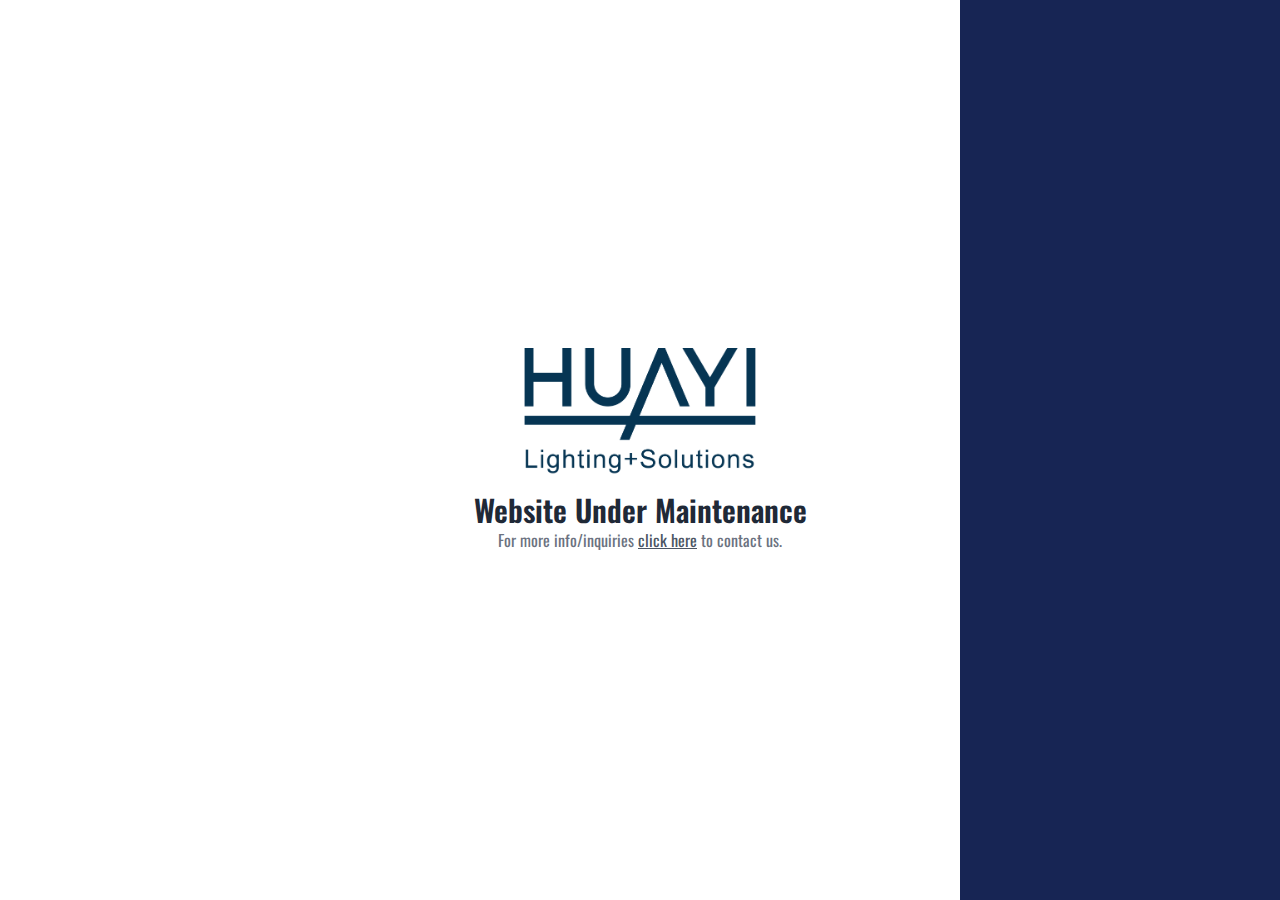
<file: public/index.html>
<!DOCTYPE html>
<html lang="en">
  <head>
    <meta charset="UTF-8" />
    <meta name="viewport" content="width=device-width, initial-scale=1.0" />
    <link rel="stylesheet" href="output.css" />
    <title>Huayi Lighting - Lighting Solutions you can Trust</title>
    <link rel="icon" href="images/social_bg-dblue.png" />
  </head>
  <body>
    <div class="h-screen relative flex flex-col justify-center items-center">
      <div
        class="md:h-full md:w-1/4 h-1/4 w-full bg-blue-950 bottom-0 right-0 absolute md:top-0 md:right-0"
      ></div>
      <div class="">
        <img
          class="h-28 md:h-32 xl:h-36 mx-auto pb-4"
          src="images/Logo_dblue (1).png"
        />
        <h1 class="font-semibold text-3xl text-gray-800 text-center">
          Website Under Maintenance
        </h1>
      </div>
      <div class="">
        <h3 class="text-gray-500">
          For more info/inquiries
          <a
            href="mailto:info@huayisa.co.za?subject:Huayi Enquiry"
            class="underline text-gray-600 hover:text-orange focus:text-orange transition-all"
            >click here</a
          >
          to contact us.
        </h3>
      </div>
    </div>
  </body>
</html>
</file>
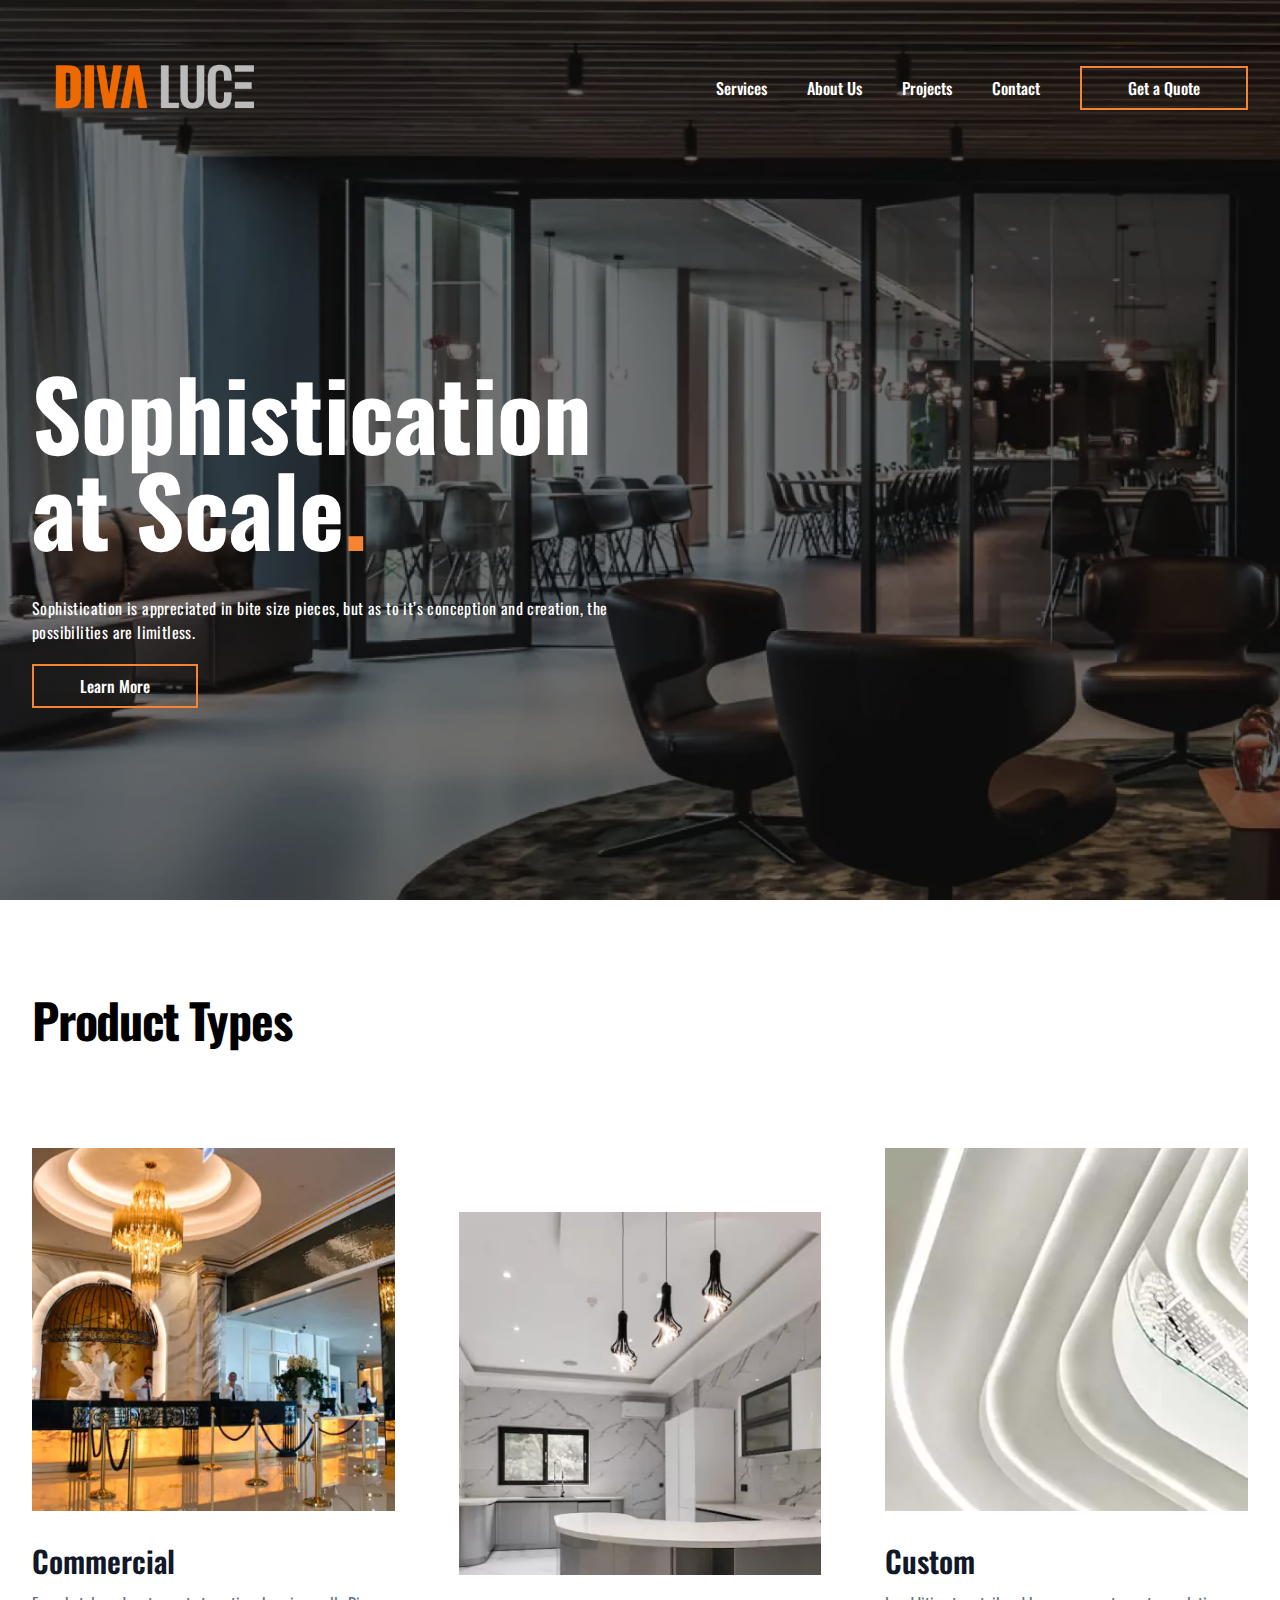
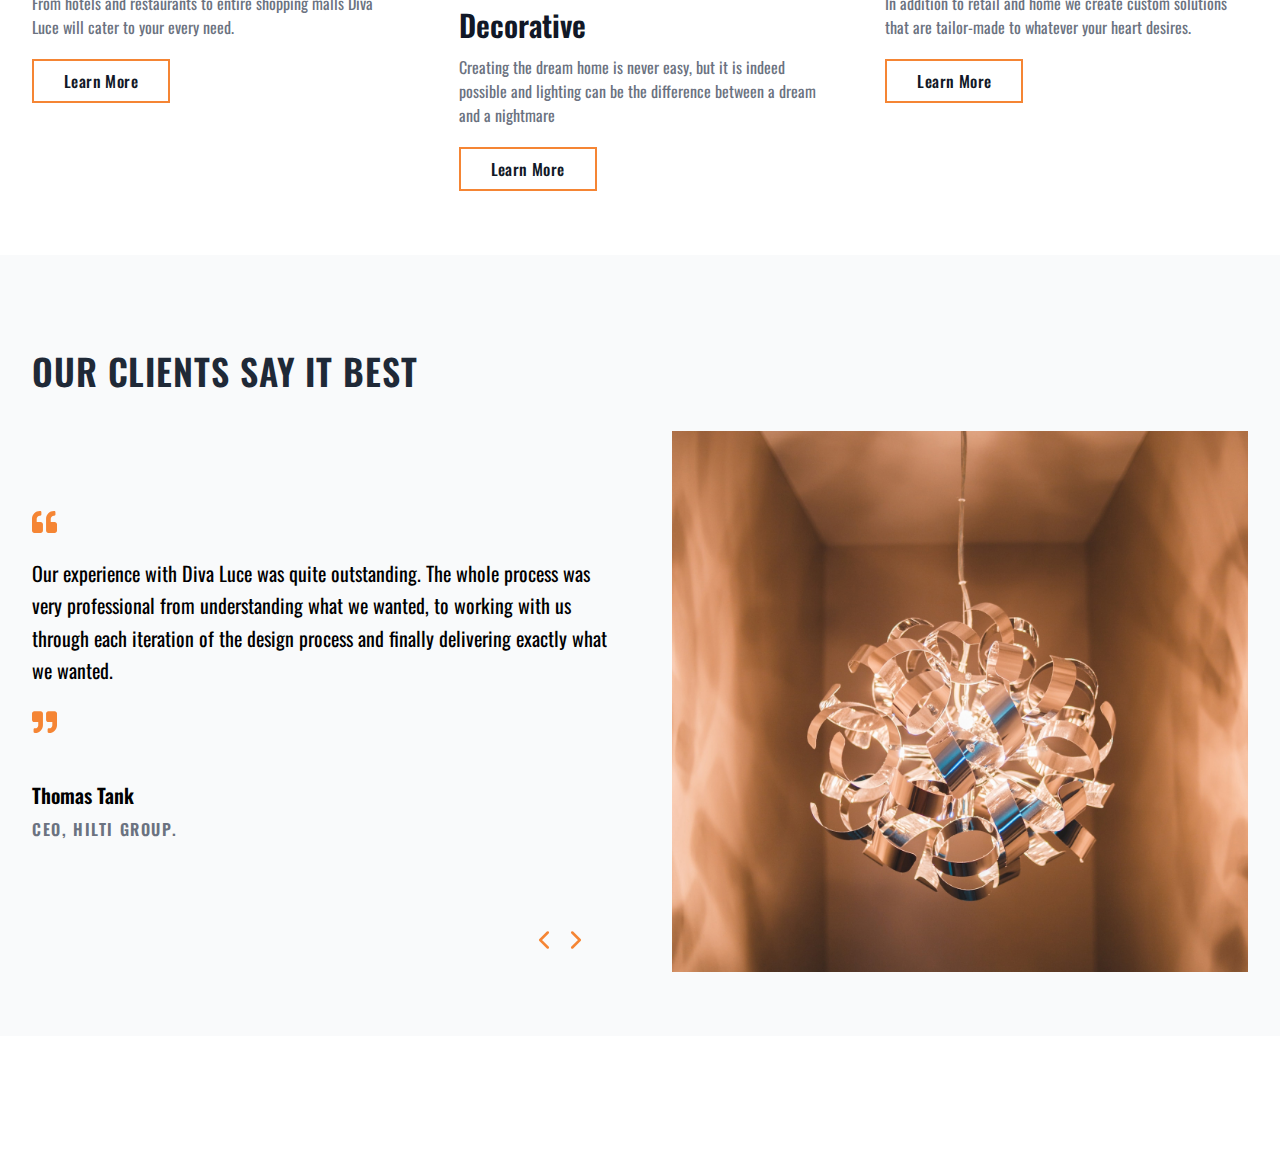
<file: public/other.html>
<!DOCTYPE html>
<html lang="en">
  <head>
    <meta charset="UTF-8" />
    <meta http-equiv="X-UA-Compatible" content="IE=edge" />
    <meta name="viewport" content="width=device-width, initial-scale=1.0" />
    <link rel="stylesheet" href="output.css" />
    <title>Sophistication at Scale | Diva Luce</title>
  </head>
  <body>
    <div class="relative bg-[url('./images/bg.webp')] bg-cover h-screen group">
      <div class="absolute h-full w-full bg-[rgba(0,0,0,0.55)]"></div>

      <header class="relative">
        <!-- lg+ -->
        <div class="relative bg-transparent max-w-7xl mx-auto">
          <div class="absolute inset-0"></div>

          <div class="absolute inset-0"></div>

          <div class="relative py-2 px-4 mx-auto sm:px-6 lg:px-8">
            <nav class="flex items-center justify-between h-auto">
              <div class="flex-shrink- 0">
                <a
                  href="index.html"
                  title="Go to the Champagne Lane Homepage"
                  class="flex"
                >
                  <img
                    class="w-auto h-14 md:h-16 xl:h-40"
                    src="images/new-logo.png"
                    alt="Diva Luce Logo"
                  />
                </a>
              </div>

              <button
                type="button"
                id="menu-btn"
                class="inline-flex p-2 text-adopt transition-all duration-200 rounded-2xl lg:hidden focus:text-adopt-dark hover:text-adopt-dark"
              >
                <svg
                  class="w-7 h-7"
                  xmlns="http://www.w3.org/2000/svg"
                  fill="none"
                  viewBox="0 0 24 24"
                  stroke="currentColor"
                >
                  <path
                    stroke-linecap="round"
                    stroke-linejoin="round"
                    stroke-width="2"
                    d="M4 6h16M4 12h16m-7 6h7"
                  />
                </svg>
              </button>

              <div class="hidden lg:flex lg:items-center lg:space-x-10">
                <a
                  href="services.html"
                  title="View the various Chalet options at Champagne Lane Resort"
                  class="text-base font-medium text-white hover:translate-x-1 focus:translate-x-1 transition-all duration-200"
                >
                  Services
                </a>

                <a
                  href="about-us.html"
                  title="View the various activities you and your family can enjoy while at Champagne Lane Resort"
                  class="text-base font-medium text-white hover:translate-x-1 focus:translate-x-1 transition-all duration-200"
                >
                  About Us
                </a>

                <a
                  href="time-share.html"
                  title="View the different projects options available at Champagne Lane Resort"
                  class="text-base font-medium text-white hover:translate-x-1 focus:translate-x-1 transition-all duration-200"
                >
                  Projects
                </a>

                <a
                  href="contact-us.html"
                  title="View Champagne Lane Resort's contact information and where we are located."
                  class="text-base font-medium text-white hover:translate-x-1 focus:translate-x-1 transition-all duration-200"
                >
                  Contact
                </a>

                <a
                  href="quote.html"
                  title="Book your stay with us at Champagne Lane"
                  class="inline-flex items-center justify-center px-12 py-2.5 text-base font-medium bg-transparent ring-inset ring-orange ring-2 text-white transition-all duration-200 ring-offset-transparent hover:ring-offset-2 focus:ring-offset-2"
                  role="button"
                >
                  Get a Quote
                </a>
              </div>
            </nav>

            <!-- xs to lg -->
            <nav
              id="phone-menu"
              class="hidden ease-in flex-col w-screen h-screen fixed overflow-hidden top-0 right-0 z-10 px-10 py-10 bg-gray-50 sm:px-6"
            >
              <svg
                xmlns="http://www.w3.org/2000/svg"
                fill="none"
                viewBox="0 0 24 24"
                stroke-width="1.5"
                stroke="currentColor"
                class="w-6 h-6"
                id="exit-btn"
              >
                <path
                  stroke-linecap="round"
                  stroke-linejoin="round"
                  d="M6 18L18 6M6 6l12 12"
                />
              </svg>

              <div class="flex flex-col flex-grow h-full items-end">
                <nav class="flex flex-col space-y-2 items-end">
                  <a
                    href="training.html"
                    title="We offer many courses amongst many different sectors to enable and empower people around us. Take a look at the various courses we have to offer."
                    class="flex py-2 font-medium text-blue transition-all duration-200 hover:translate-x-1 focus:translate-x-1"
                  >
                    Training
                  </a>

                  <a
                    href="npo.html"
                    title="Learn more about how we give back to the community."
                    class="flex py-2 font-medium text-blue transition-all duration-200 hover:translate-x-1 focus:translate-x-1"
                  >
                    Giving Back
                  </a>

                  <a
                    href="media.html"
                    title="Abaguquli has been featured in the media multiple times. View the articles and posts we have recently been featured in"
                    class="flex py-2 font-medium text-blue transition-all duration-200 hover:translate-x-1 focus:translate-x-1"
                  >
                    Media
                  </a>
                </nav>

                <div class="flex flex-col mt-6">
                  <a
                    href="contact-us.html"
                    title="Get in touch with us!"
                    class="inline-flex items-end justify-center px-8 py-2.5 text-base font-medium bg-gradient-to-r from-blue to-purple text-white transition-all duration-200 border border-transparent rounded-full hover:shadow-md hover:shadow-purple"
                    role="button"
                  >
                    Contact Us
                  </a>
                </div>
              </div>
            </nav>
          </div>
        </div>
      </header>

      <!-- HERO SECTION -->

      <section class="relative top-[40%] -translate-y-1/2 bg-transparent">
        <div
          class="max-w-7xl px-4 mx-auto sm:px-6 lg:px-8 text-center md:text-left"
        >
          <h1
            class="text-5xl md:text-6xl lg:text-7xl xl:text-8xl font-bold text-white"
          >
            Sophistication<br />
            at Scale<span class="text-orange group-hover:animate-bounce"
              >.</span
            >
          </h1>
          <p class="text-white tracking-wide md:w-1/2 pt-10">
            Sophistication is appreciated in bite size pieces, but as to it’s
            conception and creation, the possibilities are limitless.
          </p>
          <div class="pt-5">
            <a
              href="index.html
              #productTypes"
              class="inline-flex items-center justify-center px-12 py-2.5 text-base font-medium bg-transparent ring-inset ring-orange ring-2 text-white transition-all duration-200 ring-offset-transparent hover:ring-offset-2 focus:ring-offset-2"
              role="button"
              >Learn More
            </a>
          </div>
        </div>
      </section>
    </div>

    <!-- PRODUCT TYPES -->

    <section id="productTypes" class="py-8 bg-transparent md:py-8 lg:py-16">
      <div class="max-w-7xl px-4 mx-auto sm:px-6 lg:px-8">
        <h2
          class="mt-6 text-3xl font-bold tracking-tight lg:mt-8 sm:text-3xl lg:text-4xl xl:text-5xl pb-10"
        >
          Product Types
        </h2>
        <div
          class="grid grid-cols-1 md:grid-cols-2 lg:grid-cols-3 gap-8 md:gap-16"
        >
          <div class="pt-16">
            <img
              src="images/commercial-lighting.webp"
              alt="Image of an example of Commercial Lighting"
              class="w-full h-auto"
            />
            <p class="text-gray-900 text-2xl lg:text-3xl font-semibold pt-8">
              Commercial
            </p>
            <p class="text-base text-gray-500 pt-3">
              From hotels and restaurants to entire shopping malls Diva Luce
              will cater to your every need.
            </p>
            <div class="pt-5">
              <a
                href="mailto:laird@divaluce.com?subject:Enquiry about Commercial Lighting Products"
                class="inline-flex items-center justify-center px-8 py-2.5 text-base font-medium tracking-wide bg-transparent ring-inset ring-orange ring-2 text-gray-900 transition-all duration-200 ring-offset-transparent hover:ring-offset-2 focus:ring-offset-2"
                role="button"
                >Learn More
              </a>
            </div>
          </div>
          <div class="pt-32">
            <img
              src="images/home-lighting.webp"
              alt="Image of an example of Commercial Lighting"
              class="w-full h-auto"
            />
            <p class="text-gray-900 text-2xl lg:text-3xl font-semibold pt-8">
              Decorative
            </p>
            <p class="text-base text-gray-500 pt-3">
              Creating the dream home is never easy, but it is indeed possible
              and lighting can be the difference between a dream and a nightmare
            </p>
            <div class="pt-5">
              <a
                href="mailto:laird@divaluce.com?subject:Enquiry about Decorative Lighting Products"
                class="inline-flex items-center justify-center px-8 py-2.5 text-base font-medium tracking-wide bg-transparent ring-inset ring-orange ring-2 text-gray-900 transition-all duration-200 ring-offset-transparent hover:ring-offset-2 focus:ring-offset-2"
                role="button"
                >Learn More
              </a>
            </div>
          </div>
          <div class="pt-16">
            <img
              src="images/custom-lighting.webp"
              alt="Image of an example of Commercial Lighting"
              class="w-full h-auto"
            />
            <p class="text-gray-900 text-2xl lg:text-3xl font-semibold pt-8">
              Custom
            </p>
            <p class="text-base text-gray-500 pt-3">
              In addition to retail and home we create custom solutions that are
              tailor-made to whatever your heart desires.
            </p>
            <div class="pt-5">
              <a
                href="mailto:laird@divaluce.com?subject=Enquiry about Custom Lighting Products"
                class="inline-flex items-center justify-center px-8 py-2.5 text-base font-medium tracking-wide bg-transparent ring-inset ring-orange ring-2 text-gray-900 transition-all duration-200 ring-offset-transparent hover:ring-offset-2 focus:ring-offset-2"
                role="button"
                >Learn More
              </a>
            </div>
          </div>
        </div>
      </div>
    </section>

    <!-- TESTIMONIAL SECTION -->

    <section class="py-12 bg-gray-50 md:py-12 lg:py-16">
      <div class="max-w-7xl px-4 mx-auto sm:px-6 lg:px-8">
        <h2
          class="mt-6 text-2xl font-semibold tracking-wide lg:mt-8 sm:text-3xl lg:text-4xl uppercase text-gray-800"
        >
          Our clients say it best
        </h2>
        <div class="grid md:grid-cols-2 gap-16 pt-10">
          <div class="relative pt-8 md:pt-20" id="testimonial-0">
            <svg
              width="25"
              height="22"
              viewBox="0 0 25 22"
              fill="none"
              xmlns="http://www.w3.org/2000/svg"
              class=""
            >
              <path
                d="M22.6562 10.9375H18.75V7.8125C18.75 6.08887 20.1514 4.6875 21.875 4.6875H22.2656C22.915 4.6875 23.4375 4.16504 23.4375 3.51562V1.17188C23.4375 0.522461 22.915 0 22.2656 0H21.875C17.5586 0 14.0625 3.49609 14.0625 7.8125V19.5312C14.0625 20.8252 15.1123 21.875 16.4062 21.875H22.6562C23.9502 21.875 25 20.8252 25 19.5312V13.2812C25 11.9873 23.9502 10.9375 22.6562 10.9375ZM8.59375 10.9375H4.6875V7.8125C4.6875 6.08887 6.08887 4.6875 7.8125 4.6875H8.20312C8.85254 4.6875 9.375 4.16504 9.375 3.51562V1.17188C9.375 0.522461 8.85254 0 8.20312 0H7.8125C3.49609 0 0 3.49609 0 7.8125V19.5312C0 20.8252 1.0498 21.875 2.34375 21.875H8.59375C9.8877 21.875 10.9375 20.8252 10.9375 19.5312V13.2812C10.9375 11.9873 9.8877 10.9375 8.59375 10.9375Z"
                fill="#F58534"
              />
            </svg>
            <p class="text-xl py-6 leading-relaxed">
              Our experience with Diva Luce was quite outstanding. The whole
              process was very professional from understanding what we wanted,
              to working with us through each iteration of the design process
              and finally delivering exactly what we wanted.
            </p>
            <svg
              width="25"
              height="22"
              viewBox="0 0 25 22"
              fill="none"
              xmlns="http://www.w3.org/2000/svg"
              class="-rotate-180"
            >
              <path
                d="M22.6562 10.9375H18.75V7.8125C18.75 6.08887 20.1514 4.6875 21.875 4.6875H22.2656C22.915 4.6875 23.4375 4.16504 23.4375 3.51562V1.17188C23.4375 0.522461 22.915 0 22.2656 0H21.875C17.5586 0 14.0625 3.49609 14.0625 7.8125V19.5312C14.0625 20.8252 15.1123 21.875 16.4062 21.875H22.6562C23.9502 21.875 25 20.8252 25 19.5312V13.2812C25 11.9873 23.9502 10.9375 22.6562 10.9375ZM8.59375 10.9375H4.6875V7.8125C4.6875 6.08887 6.08887 4.6875 7.8125 4.6875H8.20312C8.85254 4.6875 9.375 4.16504 9.375 3.51562V1.17188C9.375 0.522461 8.85254 0 8.20312 0H7.8125C3.49609 0 0 3.49609 0 7.8125V19.5312C0 20.8252 1.0498 21.875 2.34375 21.875H8.59375C9.8877 21.875 10.9375 20.8252 10.9375 19.5312V13.2812C10.9375 11.9873 9.8877 10.9375 8.59375 10.9375Z"
                fill="#F58534"
              />
            </svg>
            <p class="text-xl font-semibold pt-12">Thomas Tank</p>
            <p
              class="text-base font-semibold pt-2 uppercase tracking-widest text-gray-500"
            >
              ceo, hilti group.
            </p>
            <div class="flex gap-2 absolute bottom-5 right-5">
              <button class="chevron-left">
                <svg
                  xmlns="http://www.w3.org/2000/svg"
                  fill="none"
                  viewBox="0 0 24 24"
                  stroke-width="2.5"
                  stroke="currentColor"
                  class="w-6 h-6 text-orange"
                >
                  <path
                    stroke-linecap="round"
                    stroke-linejoin="round"
                    d="M15.75 19.5L8.25 12l7.5-7.5"
                  />
                </svg>
              </button>
              <button class="chevron-right">
                <svg
                  xmlns="http://www.w3.org/2000/svg"
                  fill="none"
                  viewBox="0 0 24 24"
                  stroke-width="2.5"
                  stroke="currentColor"
                  class="w-6 h-6 text-orange"
                >
                  <path
                    stroke-linecap="round"
                    stroke-linejoin="round"
                    d="M8.25 4.5l7.5 7.5-7.5 7.5"
                  />
                </svg>
              </button>
            </div>
          </div>
          <!-- Testimonial 1 -->
          <div class="relative pt-8 md:pt-20 hidden" id="testimonial-1">
            <svg
              width="25"
              height="22"
              viewBox="0 0 25 22"
              fill="none"
              xmlns="http://www.w3.org/2000/svg"
              class=""
            >
              <path
                d="M22.6562 10.9375H18.75V7.8125C18.75 6.08887 20.1514 4.6875 21.875 4.6875H22.2656C22.915 4.6875 23.4375 4.16504 23.4375 3.51562V1.17188C23.4375 0.522461 22.915 0 22.2656 0H21.875C17.5586 0 14.0625 3.49609 14.0625 7.8125V19.5312C14.0625 20.8252 15.1123 21.875 16.4062 21.875H22.6562C23.9502 21.875 25 20.8252 25 19.5312V13.2812C25 11.9873 23.9502 10.9375 22.6562 10.9375ZM8.59375 10.9375H4.6875V7.8125C4.6875 6.08887 6.08887 4.6875 7.8125 4.6875H8.20312C8.85254 4.6875 9.375 4.16504 9.375 3.51562V1.17188C9.375 0.522461 8.85254 0 8.20312 0H7.8125C3.49609 0 0 3.49609 0 7.8125V19.5312C0 20.8252 1.0498 21.875 2.34375 21.875H8.59375C9.8877 21.875 10.9375 20.8252 10.9375 19.5312V13.2812C10.9375 11.9873 9.8877 10.9375 8.59375 10.9375Z"
                fill="#F58534"
              />
            </svg>
            <p class="text-xl py-6 leading-relaxed">
              Our experience with Diva Luce was quite outstanding. The whole
              process was very professional from understanding what we wanted,
              to working with us through each iteration of the design process
              and finally delivering exactly what we wanted.
            </p>
            <svg
              width="25"
              height="22"
              viewBox="0 0 25 22"
              fill="none"
              xmlns="http://www.w3.org/2000/svg"
              class="-rotate-180"
            >
              <path
                d="M22.6562 10.9375H18.75V7.8125C18.75 6.08887 20.1514 4.6875 21.875 4.6875H22.2656C22.915 4.6875 23.4375 4.16504 23.4375 3.51562V1.17188C23.4375 0.522461 22.915 0 22.2656 0H21.875C17.5586 0 14.0625 3.49609 14.0625 7.8125V19.5312C14.0625 20.8252 15.1123 21.875 16.4062 21.875H22.6562C23.9502 21.875 25 20.8252 25 19.5312V13.2812C25 11.9873 23.9502 10.9375 22.6562 10.9375ZM8.59375 10.9375H4.6875V7.8125C4.6875 6.08887 6.08887 4.6875 7.8125 4.6875H8.20312C8.85254 4.6875 9.375 4.16504 9.375 3.51562V1.17188C9.375 0.522461 8.85254 0 8.20312 0H7.8125C3.49609 0 0 3.49609 0 7.8125V19.5312C0 20.8252 1.0498 21.875 2.34375 21.875H8.59375C9.8877 21.875 10.9375 20.8252 10.9375 19.5312V13.2812C10.9375 11.9873 9.8877 10.9375 8.59375 10.9375Z"
                fill="#F58534"
              />
            </svg>
            <p class="text-xl font-semibold pt-12">Mitchell Plain</p>
            <p
              class="text-base font-semibold pt-2 uppercase tracking-widest text-gray-500"
            >
              Owner, Hilton Hotel.
            </p>
            <div class="flex gap-2 absolute bottom-5 right-5">
              <button class="chevron-left">
                <svg
                  xmlns="http://www.w3.org/2000/svg"
                  fill="none"
                  viewBox="0 0 24 24"
                  stroke-width="2.5"
                  stroke="currentColor"
                  class="w-6 h-6 text-orange"
                >
                  <path
                    stroke-linecap="round"
                    stroke-linejoin="round"
                    d="M15.75 19.5L8.25 12l7.5-7.5"
                  />
                </svg>
              </button>
              <button class="chevron-right">
                <svg
                  xmlns="http://www.w3.org/2000/svg"
                  fill="none"
                  viewBox="0 0 24 24"
                  stroke-width="2.5"
                  stroke="currentColor"
                  class="w-6 h-6 text-orange"
                >
                  <path
                    stroke-linecap="round"
                    stroke-linejoin="round"
                    d="M8.25 4.5l7.5 7.5-7.5 7.5"
                  />
                </svg>
              </button>
            </div>
          </div>
          <!-- Testimonial 2 -->
          <div class="relative pt-8 md:pt-20 hidden" id="testimonial-2">
            <svg
              width="25"
              height="22"
              viewBox="0 0 25 22"
              fill="none"
              xmlns="http://www.w3.org/2000/svg"
              class=""
            >
              <path
                d="M22.6562 10.9375H18.75V7.8125C18.75 6.08887 20.1514 4.6875 21.875 4.6875H22.2656C22.915 4.6875 23.4375 4.16504 23.4375 3.51562V1.17188C23.4375 0.522461 22.915 0 22.2656 0H21.875C17.5586 0 14.0625 3.49609 14.0625 7.8125V19.5312C14.0625 20.8252 15.1123 21.875 16.4062 21.875H22.6562C23.9502 21.875 25 20.8252 25 19.5312V13.2812C25 11.9873 23.9502 10.9375 22.6562 10.9375ZM8.59375 10.9375H4.6875V7.8125C4.6875 6.08887 6.08887 4.6875 7.8125 4.6875H8.20312C8.85254 4.6875 9.375 4.16504 9.375 3.51562V1.17188C9.375 0.522461 8.85254 0 8.20312 0H7.8125C3.49609 0 0 3.49609 0 7.8125V19.5312C0 20.8252 1.0498 21.875 2.34375 21.875H8.59375C9.8877 21.875 10.9375 20.8252 10.9375 19.5312V13.2812C10.9375 11.9873 9.8877 10.9375 8.59375 10.9375Z"
                fill="#F58534"
              />
            </svg>
            <p class="text-xl py-6 leading-relaxed">
              Our experience with Diva Luce was quite outstanding. The whole
              process was very professional from understanding what we wanted,
              to working with us through each iteration of the design process
              and finally delivering exactly what we wanted.
            </p>
            <svg
              width="25"
              height="22"
              viewBox="0 0 25 22"
              fill="none"
              xmlns="http://www.w3.org/2000/svg"
              class="-rotate-180"
            >
              <path
                d="M22.6562 10.9375H18.75V7.8125C18.75 6.08887 20.1514 4.6875 21.875 4.6875H22.2656C22.915 4.6875 23.4375 4.16504 23.4375 3.51562V1.17188C23.4375 0.522461 22.915 0 22.2656 0H21.875C17.5586 0 14.0625 3.49609 14.0625 7.8125V19.5312C14.0625 20.8252 15.1123 21.875 16.4062 21.875H22.6562C23.9502 21.875 25 20.8252 25 19.5312V13.2812C25 11.9873 23.9502 10.9375 22.6562 10.9375ZM8.59375 10.9375H4.6875V7.8125C4.6875 6.08887 6.08887 4.6875 7.8125 4.6875H8.20312C8.85254 4.6875 9.375 4.16504 9.375 3.51562V1.17188C9.375 0.522461 8.85254 0 8.20312 0H7.8125C3.49609 0 0 3.49609 0 7.8125V19.5312C0 20.8252 1.0498 21.875 2.34375 21.875H8.59375C9.8877 21.875 10.9375 20.8252 10.9375 19.5312V13.2812C10.9375 11.9873 9.8877 10.9375 8.59375 10.9375Z"
                fill="#F58534"
              />
            </svg>
            <p class="text-xl font-semibold pt-12">Matt Walsh</p>
            <p
              class="text-base font-semibold pt-2 uppercase tracking-widest text-gray-500"
            >
              The Daily Wire
            </p>
            <div class="flex gap-2 absolute bottom-5 right-5">
              <button class="chevron-left">
                <svg
                  xmlns="http://www.w3.org/2000/svg"
                  fill="none"
                  viewBox="0 0 24 24"
                  stroke-width="2.5"
                  stroke="currentColor"
                  class="w-6 h-6 text-orange"
                >
                  <path
                    stroke-linecap="round"
                    stroke-linejoin="round"
                    d="M15.75 19.5L8.25 12l7.5-7.5"
                  />
                </svg>
              </button>
              <button class="chevron-right">
                <svg
                  xmlns="http://www.w3.org/2000/svg"
                  fill="none"
                  viewBox="0 0 24 24"
                  stroke-width="2.5"
                  stroke="currentColor"
                  class="w-6 h-6 text-orange"
                >
                  <path
                    stroke-linecap="round"
                    stroke-linejoin="round"
                    d="M8.25 4.5l7.5 7.5-7.5 7.5"
                  />
                </svg>
              </button>
            </div>
          </div>
          <img src="images/testimonial.jpg" class="w-full h-auto" />
        </div>
      </div>
    </section>

    <!-- Product Section -->

    <section class="py-12 md:py-12 lg:py-16">
      <div class="max-w-7xl px-4 mx-auto sm:px-6 lg:px-8"></div>
    </section>
  </body>
  <script src="script.js"></script>
</html>
</file>
<file: public/output.css>
@import url("https://fonts.googleapis.com/css2?family=Oswald:wght@400;600;700&display=swap");

/*
! tailwindcss v3.4.3 | MIT License | https://tailwindcss.com
*/

/*
1. Prevent padding and border from affecting element width. (https://github.com/mozdevs/cssremedy/issues/4)
2. Allow adding a border to an element by just adding a border-width. (https://github.com/tailwindcss/tailwindcss/pull/116)
*/

*,
::before,
::after {
  box-sizing: border-box;
  /* 1 */
  border-width: 0;
  /* 2 */
  border-style: solid;
  /* 2 */
  border-color: #e5e7eb;
  /* 2 */
}

::before,
::after {
  --tw-content: '';
}

/*
1. Use a consistent sensible line-height in all browsers.
2. Prevent adjustments of font size after orientation changes in iOS.
3. Use a more readable tab size.
4. Use the user's configured `sans` font-family by default.
5. Use the user's configured `sans` font-feature-settings by default.
6. Use the user's configured `sans` font-variation-settings by default.
7. Disable tap highlights on iOS
*/

html,
:host {
  line-height: 1.5;
  /* 1 */
  -webkit-text-size-adjust: 100%;
  /* 2 */
  -moz-tab-size: 4;
  /* 3 */
  -o-tab-size: 4;
     tab-size: 4;
  /* 3 */
  font-family: Oswald, Sans-serif, ui-sans-serif, system-ui, sans-serif, "Apple Color Emoji", "Segoe UI Emoji", "Segoe UI Symbol", "Noto Color Emoji";
  /* 4 */
  font-feature-settings: normal;
  /* 5 */
  font-variation-settings: normal;
  /* 6 */
  -webkit-tap-highlight-color: transparent;
  /* 7 */
}

/*
1. Remove the margin in all browsers.
2. Inherit line-height from `html` so users can set them as a class directly on the `html` element.
*/

body {
  margin: 0;
  /* 1 */
  line-height: inherit;
  /* 2 */
}

/*
1. Add the correct height in Firefox.
2. Correct the inheritance of border color in Firefox. (https://bugzilla.mozilla.org/show_bug.cgi?id=190655)
3. Ensure horizontal rules are visible by default.
*/

hr {
  height: 0;
  /* 1 */
  color: inherit;
  /* 2 */
  border-top-width: 1px;
  /* 3 */
}

/*
Add the correct text decoration in Chrome, Edge, and Safari.
*/

abbr:where([title]) {
  -webkit-text-decoration: underline dotted;
          text-decoration: underline dotted;
}

/*
Remove the default font size and weight for headings.
*/

h1,
h2,
h3,
h4,
h5,
h6 {
  font-size: inherit;
  font-weight: inherit;
}

/*
Reset links to optimize for opt-in styling instead of opt-out.
*/

a {
  color: inherit;
  text-decoration: inherit;
}

/*
Add the correct font weight in Edge and Safari.
*/

b,
strong {
  font-weight: bolder;
}

/*
1. Use the user's configured `mono` font-family by default.
2. Use the user's configured `mono` font-feature-settings by default.
3. Use the user's configured `mono` font-variation-settings by default.
4. Correct the odd `em` font sizing in all browsers.
*/

code,
kbd,
samp,
pre {
  font-family: ui-monospace, SFMono-Regular, Menlo, Monaco, Consolas, "Liberation Mono", "Courier New", monospace;
  /* 1 */
  font-feature-settings: normal;
  /* 2 */
  font-variation-settings: normal;
  /* 3 */
  font-size: 1em;
  /* 4 */
}

/*
Add the correct font size in all browsers.
*/

small {
  font-size: 80%;
}

/*
Prevent `sub` and `sup` elements from affecting the line height in all browsers.
*/

sub,
sup {
  font-size: 75%;
  line-height: 0;
  position: relative;
  vertical-align: baseline;
}

sub {
  bottom: -0.25em;
}

sup {
  top: -0.5em;
}

/*
1. Remove text indentation from table contents in Chrome and Safari. (https://bugs.chromium.org/p/chromium/issues/detail?id=999088, https://bugs.webkit.org/show_bug.cgi?id=201297)
2. Correct table border color inheritance in all Chrome and Safari. (https://bugs.chromium.org/p/chromium/issues/detail?id=935729, https://bugs.webkit.org/show_bug.cgi?id=195016)
3. Remove gaps between table borders by default.
*/

table {
  text-indent: 0;
  /* 1 */
  border-color: inherit;
  /* 2 */
  border-collapse: collapse;
  /* 3 */
}

/*
1. Change the font styles in all browsers.
2. Remove the margin in Firefox and Safari.
3. Remove default padding in all browsers.
*/

button,
input,
optgroup,
select,
textarea {
  font-family: inherit;
  /* 1 */
  font-feature-settings: inherit;
  /* 1 */
  font-variation-settings: inherit;
  /* 1 */
  font-size: 100%;
  /* 1 */
  font-weight: inherit;
  /* 1 */
  line-height: inherit;
  /* 1 */
  letter-spacing: inherit;
  /* 1 */
  color: inherit;
  /* 1 */
  margin: 0;
  /* 2 */
  padding: 0;
  /* 3 */
}

/*
Remove the inheritance of text transform in Edge and Firefox.
*/

button,
select {
  text-transform: none;
}

/*
1. Correct the inability to style clickable types in iOS and Safari.
2. Remove default button styles.
*/

button,
input:where([type='button']),
input:where([type='reset']),
input:where([type='submit']) {
  -webkit-appearance: button;
  /* 1 */
  background-color: transparent;
  /* 2 */
  background-image: none;
  /* 2 */
}

/*
Use the modern Firefox focus style for all focusable elements.
*/

:-moz-focusring {
  outline: auto;
}

/*
Remove the additional `:invalid` styles in Firefox. (https://github.com/mozilla/gecko-dev/blob/2f9eacd9d3d995c937b4251a5557d95d494c9be1/layout/style/res/forms.css#L728-L737)
*/

:-moz-ui-invalid {
  box-shadow: none;
}

/*
Add the correct vertical alignment in Chrome and Firefox.
*/

progress {
  vertical-align: baseline;
}

/*
Correct the cursor style of increment and decrement buttons in Safari.
*/

::-webkit-inner-spin-button,
::-webkit-outer-spin-button {
  height: auto;
}

/*
1. Correct the odd appearance in Chrome and Safari.
2. Correct the outline style in Safari.
*/

[type='search'] {
  -webkit-appearance: textfield;
  /* 1 */
  outline-offset: -2px;
  /* 2 */
}

/*
Remove the inner padding in Chrome and Safari on macOS.
*/

::-webkit-search-decoration {
  -webkit-appearance: none;
}

/*
1. Correct the inability to style clickable types in iOS and Safari.
2. Change font properties to `inherit` in Safari.
*/

::-webkit-file-upload-button {
  -webkit-appearance: button;
  /* 1 */
  font: inherit;
  /* 2 */
}

/*
Add the correct display in Chrome and Safari.
*/

summary {
  display: list-item;
}

/*
Removes the default spacing and border for appropriate elements.
*/

blockquote,
dl,
dd,
h1,
h2,
h3,
h4,
h5,
h6,
hr,
figure,
p,
pre {
  margin: 0;
}

fieldset {
  margin: 0;
  padding: 0;
}

legend {
  padding: 0;
}

ol,
ul,
menu {
  list-style: none;
  margin: 0;
  padding: 0;
}

/*
Reset default styling for dialogs.
*/

dialog {
  padding: 0;
}

/*
Prevent resizing textareas horizontally by default.
*/

textarea {
  resize: vertical;
}

/*
1. Reset the default placeholder opacity in Firefox. (https://github.com/tailwindlabs/tailwindcss/issues/3300)
2. Set the default placeholder color to the user's configured gray 400 color.
*/

input::-moz-placeholder, textarea::-moz-placeholder {
  opacity: 1;
  /* 1 */
  color: #9ca3af;
  /* 2 */
}

input::placeholder,
textarea::placeholder {
  opacity: 1;
  /* 1 */
  color: #9ca3af;
  /* 2 */
}

/*
Set the default cursor for buttons.
*/

button,
[role="button"] {
  cursor: pointer;
}

/*
Make sure disabled buttons don't get the pointer cursor.
*/

:disabled {
  cursor: default;
}

/*
1. Make replaced elements `display: block` by default. (https://github.com/mozdevs/cssremedy/issues/14)
2. Add `vertical-align: middle` to align replaced elements more sensibly by default. (https://github.com/jensimmons/cssremedy/issues/14#issuecomment-634934210)
   This can trigger a poorly considered lint error in some tools but is included by design.
*/

img,
svg,
video,
canvas,
audio,
iframe,
embed,
object {
  display: block;
  /* 1 */
  vertical-align: middle;
  /* 2 */
}

/*
Constrain images and videos to the parent width and preserve their intrinsic aspect ratio. (https://github.com/mozdevs/cssremedy/issues/14)
*/

img,
video {
  max-width: 100%;
  height: auto;
}

/* Make elements with the HTML hidden attribute stay hidden by default */

[hidden] {
  display: none;
}

*, ::before, ::after{
  --tw-border-spacing-x: 0;
  --tw-border-spacing-y: 0;
  --tw-translate-x: 0;
  --tw-translate-y: 0;
  --tw-rotate: 0;
  --tw-skew-x: 0;
  --tw-skew-y: 0;
  --tw-scale-x: 1;
  --tw-scale-y: 1;
  --tw-pan-x:  ;
  --tw-pan-y:  ;
  --tw-pinch-zoom:  ;
  --tw-scroll-snap-strictness: proximity;
  --tw-gradient-from-position:  ;
  --tw-gradient-via-position:  ;
  --tw-gradient-to-position:  ;
  --tw-ordinal:  ;
  --tw-slashed-zero:  ;
  --tw-numeric-figure:  ;
  --tw-numeric-spacing:  ;
  --tw-numeric-fraction:  ;
  --tw-ring-inset:  ;
  --tw-ring-offset-width: 0px;
  --tw-ring-offset-color: #fff;
  --tw-ring-color: rgb(59 130 246 / 0.5);
  --tw-ring-offset-shadow: 0 0 #0000;
  --tw-ring-shadow: 0 0 #0000;
  --tw-shadow: 0 0 #0000;
  --tw-shadow-colored: 0 0 #0000;
  --tw-blur:  ;
  --tw-brightness:  ;
  --tw-contrast:  ;
  --tw-grayscale:  ;
  --tw-hue-rotate:  ;
  --tw-invert:  ;
  --tw-saturate:  ;
  --tw-sepia:  ;
  --tw-drop-shadow:  ;
  --tw-backdrop-blur:  ;
  --tw-backdrop-brightness:  ;
  --tw-backdrop-contrast:  ;
  --tw-backdrop-grayscale:  ;
  --tw-backdrop-hue-rotate:  ;
  --tw-backdrop-invert:  ;
  --tw-backdrop-opacity:  ;
  --tw-backdrop-saturate:  ;
  --tw-backdrop-sepia:  ;
  --tw-contain-size:  ;
  --tw-contain-layout:  ;
  --tw-contain-paint:  ;
  --tw-contain-style:  ;
}

::backdrop{
  --tw-border-spacing-x: 0;
  --tw-border-spacing-y: 0;
  --tw-translate-x: 0;
  --tw-translate-y: 0;
  --tw-rotate: 0;
  --tw-skew-x: 0;
  --tw-skew-y: 0;
  --tw-scale-x: 1;
  --tw-scale-y: 1;
  --tw-pan-x:  ;
  --tw-pan-y:  ;
  --tw-pinch-zoom:  ;
  --tw-scroll-snap-strictness: proximity;
  --tw-gradient-from-position:  ;
  --tw-gradient-via-position:  ;
  --tw-gradient-to-position:  ;
  --tw-ordinal:  ;
  --tw-slashed-zero:  ;
  --tw-numeric-figure:  ;
  --tw-numeric-spacing:  ;
  --tw-numeric-fraction:  ;
  --tw-ring-inset:  ;
  --tw-ring-offset-width: 0px;
  --tw-ring-offset-color: #fff;
  --tw-ring-color: rgb(59 130 246 / 0.5);
  --tw-ring-offset-shadow: 0 0 #0000;
  --tw-ring-shadow: 0 0 #0000;
  --tw-shadow: 0 0 #0000;
  --tw-shadow-colored: 0 0 #0000;
  --tw-blur:  ;
  --tw-brightness:  ;
  --tw-contrast:  ;
  --tw-grayscale:  ;
  --tw-hue-rotate:  ;
  --tw-invert:  ;
  --tw-saturate:  ;
  --tw-sepia:  ;
  --tw-drop-shadow:  ;
  --tw-backdrop-blur:  ;
  --tw-backdrop-brightness:  ;
  --tw-backdrop-contrast:  ;
  --tw-backdrop-grayscale:  ;
  --tw-backdrop-hue-rotate:  ;
  --tw-backdrop-invert:  ;
  --tw-backdrop-opacity:  ;
  --tw-backdrop-saturate:  ;
  --tw-backdrop-sepia:  ;
  --tw-contain-size:  ;
  --tw-contain-layout:  ;
  --tw-contain-paint:  ;
  --tw-contain-style:  ;
}

.fixed{
  position: fixed;
}

.absolute{
  position: absolute;
}

.relative{
  position: relative;
}

.inset-0{
  inset: 0px;
}

.bottom-0{
  bottom: 0px;
}

.bottom-5{
  bottom: 1.25rem;
}

.right-0{
  right: 0px;
}

.right-5{
  right: 1.25rem;
}

.top-0{
  top: 0px;
}

.top-\[40\%\]{
  top: 40%;
}

.z-10{
  z-index: 10;
}

.mx-auto{
  margin-left: auto;
  margin-right: auto;
}

.mt-6{
  margin-top: 1.5rem;
}

.flex{
  display: flex;
}

.inline-flex{
  display: inline-flex;
}

.grid{
  display: grid;
}

.hidden{
  display: none;
}

.h-1\/4{
  height: 25%;
}

.h-14{
  height: 3.5rem;
}

.h-36{
  height: 9rem;
}

.h-6{
  height: 1.5rem;
}

.h-7{
  height: 1.75rem;
}

.h-auto{
  height: auto;
}

.h-full{
  height: 100%;
}

.h-screen{
  height: 100vh;
}

.h-28{
  height: 7rem;
}

.w-6{
  width: 1.5rem;
}

.w-7{
  width: 1.75rem;
}

.w-auto{
  width: auto;
}

.w-full{
  width: 100%;
}

.w-screen{
  width: 100vw;
}

.max-w-7xl{
  max-width: 80rem;
}

.flex-grow{
  flex-grow: 1;
}

.-translate-y-1\/2{
  --tw-translate-y: -50%;
  transform: translate(var(--tw-translate-x), var(--tw-translate-y)) rotate(var(--tw-rotate)) skewX(var(--tw-skew-x)) skewY(var(--tw-skew-y)) scaleX(var(--tw-scale-x)) scaleY(var(--tw-scale-y));
}

.-rotate-180{
  --tw-rotate: -180deg;
  transform: translate(var(--tw-translate-x), var(--tw-translate-y)) rotate(var(--tw-rotate)) skewX(var(--tw-skew-x)) skewY(var(--tw-skew-y)) scaleX(var(--tw-scale-x)) scaleY(var(--tw-scale-y));
}

.grid-cols-1{
  grid-template-columns: repeat(1, minmax(0, 1fr));
}

.flex-col{
  flex-direction: column;
}

.items-end{
  align-items: flex-end;
}

.items-center{
  align-items: center;
}

.justify-center{
  justify-content: center;
}

.justify-between{
  justify-content: space-between;
}

.gap-16{
  gap: 4rem;
}

.gap-2{
  gap: 0.5rem;
}

.gap-8{
  gap: 2rem;
}

.space-y-2 > :not([hidden]) ~ :not([hidden]){
  --tw-space-y-reverse: 0;
  margin-top: calc(0.5rem * calc(1 - var(--tw-space-y-reverse)));
  margin-bottom: calc(0.5rem * var(--tw-space-y-reverse));
}

.overflow-hidden{
  overflow: hidden;
}

.rounded-2xl{
  border-radius: 1rem;
}

.rounded-full{
  border-radius: 9999px;
}

.border{
  border-width: 1px;
}

.border-transparent{
  border-color: transparent;
}

.bg-\[rgba\(0\2c 0\2c 0\2c 0\.55\)\]{
  background-color: rgba(0,0,0,0.55);
}

.bg-gray-50{
  --tw-bg-opacity: 1;
  background-color: rgb(249 250 251 / var(--tw-bg-opacity));
}

.bg-orange{
  --tw-bg-opacity: 1;
  background-color: rgb(245 133 52 / var(--tw-bg-opacity));
}

.bg-transparent{
  background-color: transparent;
}

.bg-blue-950{
  --tw-bg-opacity: 1;
  background-color: rgb(23 37 84 / var(--tw-bg-opacity));
}

.bg-\[url\(\'\.\/images\/bg\.webp\'\)\]{
  background-image: url('./images/bg.webp');
}

.bg-gradient-to-r{
  background-image: linear-gradient(to right, var(--tw-gradient-stops));
}

.bg-cover{
  background-size: cover;
}

.p-2{
  padding: 0.5rem;
}

.px-10{
  padding-left: 2.5rem;
  padding-right: 2.5rem;
}

.px-12{
  padding-left: 3rem;
  padding-right: 3rem;
}

.px-4{
  padding-left: 1rem;
  padding-right: 1rem;
}

.px-8{
  padding-left: 2rem;
  padding-right: 2rem;
}

.py-10{
  padding-top: 2.5rem;
  padding-bottom: 2.5rem;
}

.py-12{
  padding-top: 3rem;
  padding-bottom: 3rem;
}

.py-2{
  padding-top: 0.5rem;
  padding-bottom: 0.5rem;
}

.py-2\.5{
  padding-top: 0.625rem;
  padding-bottom: 0.625rem;
}

.py-6{
  padding-top: 1.5rem;
  padding-bottom: 1.5rem;
}

.py-8{
  padding-top: 2rem;
  padding-bottom: 2rem;
}

.pb-10{
  padding-bottom: 2.5rem;
}

.pt-10{
  padding-top: 2.5rem;
}

.pt-12{
  padding-top: 3rem;
}

.pt-16{
  padding-top: 4rem;
}

.pt-2{
  padding-top: 0.5rem;
}

.pt-3{
  padding-top: 0.75rem;
}

.pt-32{
  padding-top: 8rem;
}

.pt-5{
  padding-top: 1.25rem;
}

.pt-8{
  padding-top: 2rem;
}

.pb-4{
  padding-bottom: 1rem;
}

.text-center{
  text-align: center;
}

.text-2xl{
  font-size: 1.5rem;
  line-height: 2rem;
}

.text-3xl{
  font-size: 1.875rem;
  line-height: 2.25rem;
}

.text-5xl{
  font-size: 3rem;
  line-height: 1;
}

.text-base{
  font-size: 1rem;
  line-height: 1.5rem;
}

.text-xl{
  font-size: 1.25rem;
  line-height: 1.75rem;
}

.font-bold{
  font-weight: 700;
}

.font-medium{
  font-weight: 500;
}

.font-semibold{
  font-weight: 600;
}

.uppercase{
  text-transform: uppercase;
}

.leading-relaxed{
  line-height: 1.625;
}

.tracking-tight{
  letter-spacing: -0.025em;
}

.tracking-wide{
  letter-spacing: 0.025em;
}

.tracking-widest{
  letter-spacing: 0.1em;
}

.text-gray-500{
  --tw-text-opacity: 1;
  color: rgb(107 114 128 / var(--tw-text-opacity));
}

.text-gray-600{
  --tw-text-opacity: 1;
  color: rgb(75 85 99 / var(--tw-text-opacity));
}

.text-gray-800{
  --tw-text-opacity: 1;
  color: rgb(31 41 55 / var(--tw-text-opacity));
}

.text-gray-900{
  --tw-text-opacity: 1;
  color: rgb(17 24 39 / var(--tw-text-opacity));
}

.text-orange{
  --tw-text-opacity: 1;
  color: rgb(245 133 52 / var(--tw-text-opacity));
}

.text-white{
  --tw-text-opacity: 1;
  color: rgb(255 255 255 / var(--tw-text-opacity));
}

.underline{
  text-decoration-line: underline;
}

.ring-2{
  --tw-ring-offset-shadow: var(--tw-ring-inset) 0 0 0 var(--tw-ring-offset-width) var(--tw-ring-offset-color);
  --tw-ring-shadow: var(--tw-ring-inset) 0 0 0 calc(2px + var(--tw-ring-offset-width)) var(--tw-ring-color);
  box-shadow: var(--tw-ring-offset-shadow), var(--tw-ring-shadow), var(--tw-shadow, 0 0 #0000);
}

.ring-inset{
  --tw-ring-inset: inset;
}

.ring-orange{
  --tw-ring-opacity: 1;
  --tw-ring-color: rgb(245 133 52 / var(--tw-ring-opacity));
}

.ring-offset-transparent{
  --tw-ring-offset-color: transparent;
}

.transition-all{
  transition-property: all;
  transition-timing-function: cubic-bezier(0.4, 0, 0.2, 1);
  transition-duration: 150ms;
}

.duration-200{
  transition-duration: 200ms;
}

.ease-in{
  transition-timing-function: cubic-bezier(0.4, 0, 1, 1);
}

.hover\:translate-x-1:hover{
  --tw-translate-x: 0.25rem;
  transform: translate(var(--tw-translate-x), var(--tw-translate-y)) rotate(var(--tw-rotate)) skewX(var(--tw-skew-x)) skewY(var(--tw-skew-y)) scaleX(var(--tw-scale-x)) scaleY(var(--tw-scale-y));
}

.hover\:text-orange:hover{
  --tw-text-opacity: 1;
  color: rgb(245 133 52 / var(--tw-text-opacity));
}

.hover\:shadow-md:hover{
  --tw-shadow: 0 4px 6px -1px rgb(0 0 0 / 0.1), 0 2px 4px -2px rgb(0 0 0 / 0.1);
  --tw-shadow-colored: 0 4px 6px -1px var(--tw-shadow-color), 0 2px 4px -2px var(--tw-shadow-color);
  box-shadow: var(--tw-ring-offset-shadow, 0 0 #0000), var(--tw-ring-shadow, 0 0 #0000), var(--tw-shadow);
}

.hover\:ring-offset-2:hover{
  --tw-ring-offset-width: 2px;
}

.focus\:translate-x-1:focus{
  --tw-translate-x: 0.25rem;
  transform: translate(var(--tw-translate-x), var(--tw-translate-y)) rotate(var(--tw-rotate)) skewX(var(--tw-skew-x)) skewY(var(--tw-skew-y)) scaleX(var(--tw-scale-x)) scaleY(var(--tw-scale-y));
}

.focus\:text-orange:focus{
  --tw-text-opacity: 1;
  color: rgb(245 133 52 / var(--tw-text-opacity));
}

.focus\:ring-offset-2:focus{
  --tw-ring-offset-width: 2px;
}

@keyframes bounce{
  0%, 100%{
    transform: translateY(-25%);
    animation-timing-function: cubic-bezier(0.8,0,1,1);
  }

  50%{
    transform: none;
    animation-timing-function: cubic-bezier(0,0,0.2,1);
  }
}

.group:hover .group-hover\:animate-bounce{
  animation: bounce 1s infinite;
}

@media (min-width: 640px){
  .sm\:px-6{
    padding-left: 1.5rem;
    padding-right: 1.5rem;
  }

  .sm\:text-3xl{
    font-size: 1.875rem;
    line-height: 2.25rem;
  }
}

@media (min-width: 768px){
  .md\:right-0{
    right: 0px;
  }

  .md\:top-0{
    top: 0px;
  }

  .md\:h-16{
    height: 4rem;
  }

  .md\:h-40{
    height: 10rem;
  }

  .md\:h-full{
    height: 100%;
  }

  .md\:h-32{
    height: 8rem;
  }

  .md\:w-1\/2{
    width: 50%;
  }

  .md\:w-1\/4{
    width: 25%;
  }

  .md\:grid-cols-2{
    grid-template-columns: repeat(2, minmax(0, 1fr));
  }

  .md\:gap-16{
    gap: 4rem;
  }

  .md\:py-12{
    padding-top: 3rem;
    padding-bottom: 3rem;
  }

  .md\:py-8{
    padding-top: 2rem;
    padding-bottom: 2rem;
  }

  .md\:pt-20{
    padding-top: 5rem;
  }

  .md\:text-left{
    text-align: left;
  }

  .md\:text-6xl{
    font-size: 3.75rem;
    line-height: 1;
  }
}

@media (min-width: 1024px){
  .lg\:mt-8{
    margin-top: 2rem;
  }

  .lg\:flex{
    display: flex;
  }

  .lg\:hidden{
    display: none;
  }

  .lg\:grid-cols-3{
    grid-template-columns: repeat(3, minmax(0, 1fr));
  }

  .lg\:items-center{
    align-items: center;
  }

  .lg\:space-x-10 > :not([hidden]) ~ :not([hidden]){
    --tw-space-x-reverse: 0;
    margin-right: calc(2.5rem * var(--tw-space-x-reverse));
    margin-left: calc(2.5rem * calc(1 - var(--tw-space-x-reverse)));
  }

  .lg\:px-8{
    padding-left: 2rem;
    padding-right: 2rem;
  }

  .lg\:py-16{
    padding-top: 4rem;
    padding-bottom: 4rem;
  }

  .lg\:text-3xl{
    font-size: 1.875rem;
    line-height: 2.25rem;
  }

  .lg\:text-4xl{
    font-size: 2.25rem;
    line-height: 2.5rem;
  }

  .lg\:text-7xl{
    font-size: 4.5rem;
    line-height: 1;
  }
}

@media (min-width: 1280px){
  .xl\:h-40{
    height: 10rem;
  }

  .xl\:h-44{
    height: 11rem;
  }

  .xl\:h-36{
    height: 9rem;
  }

  .xl\:text-5xl{
    font-size: 3rem;
    line-height: 1;
  }

  .xl\:text-8xl{
    font-size: 6rem;
    line-height: 1;
  }
}
</file>
